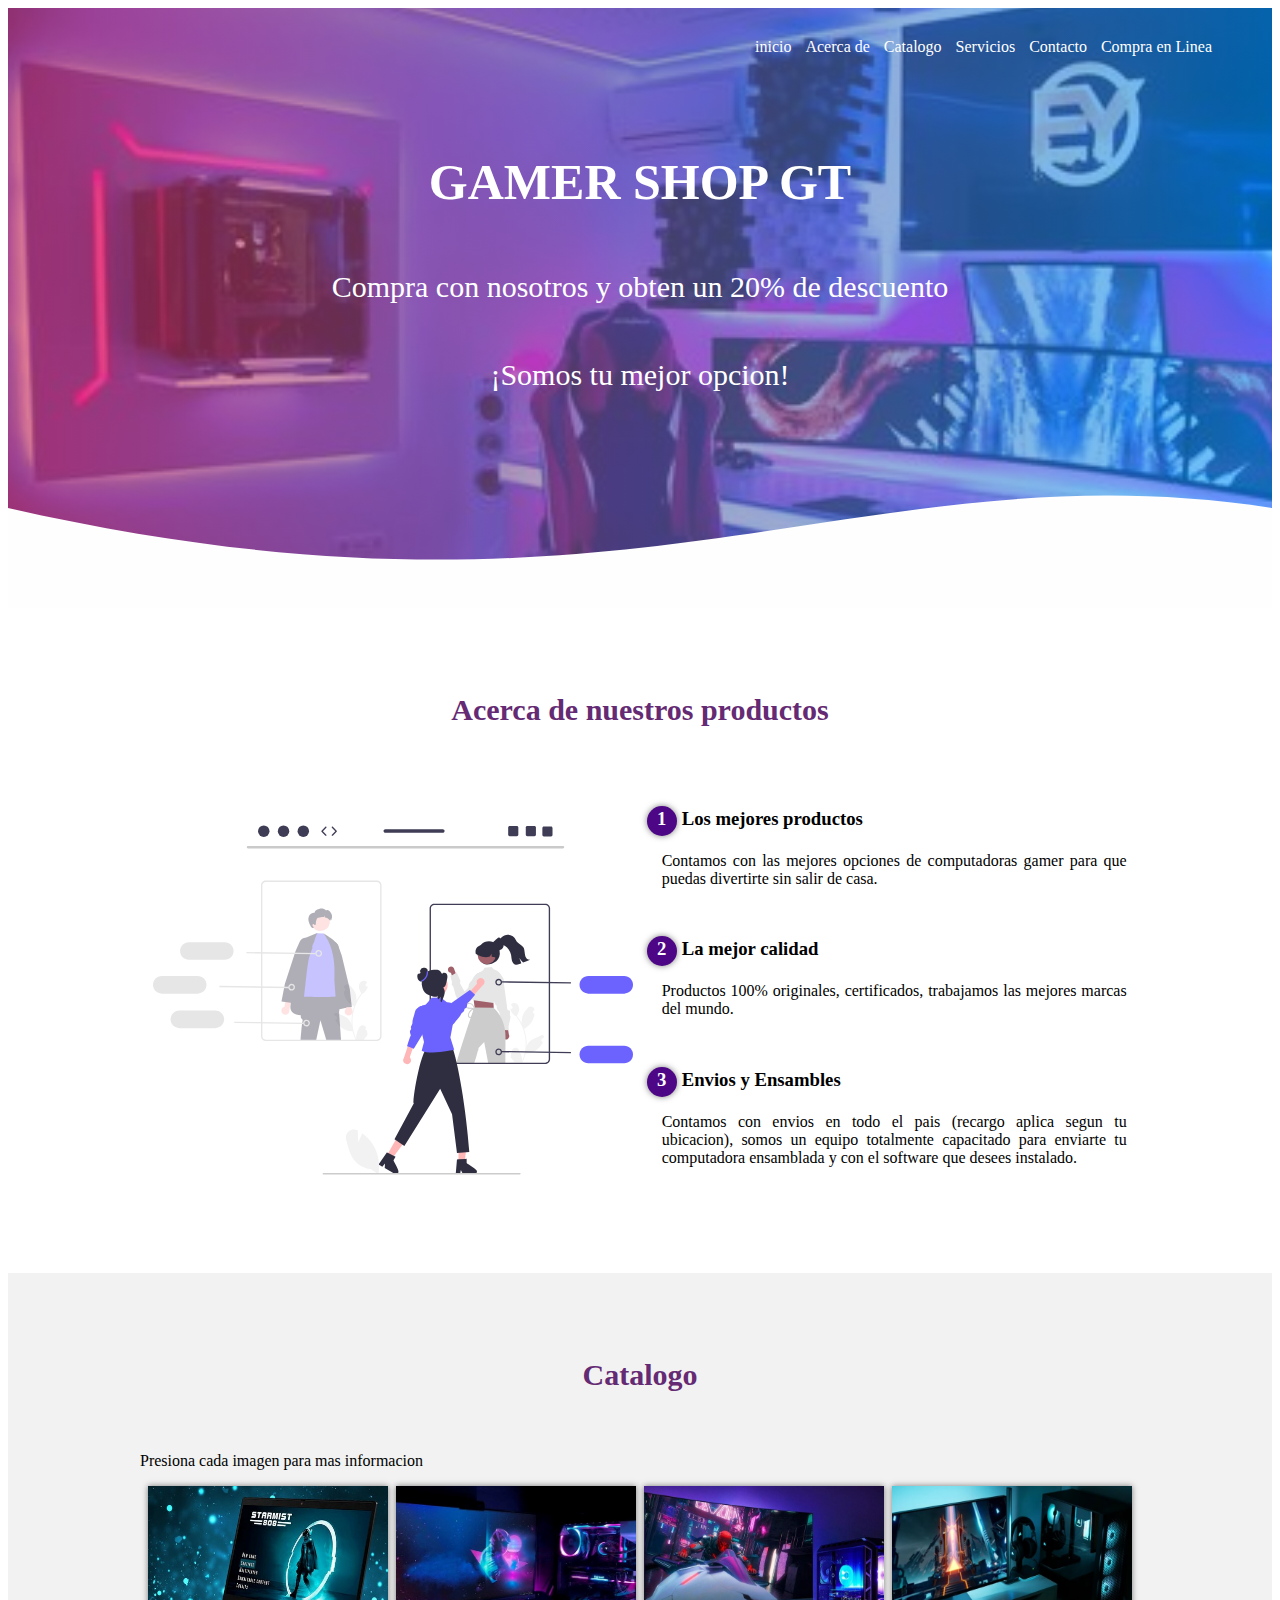
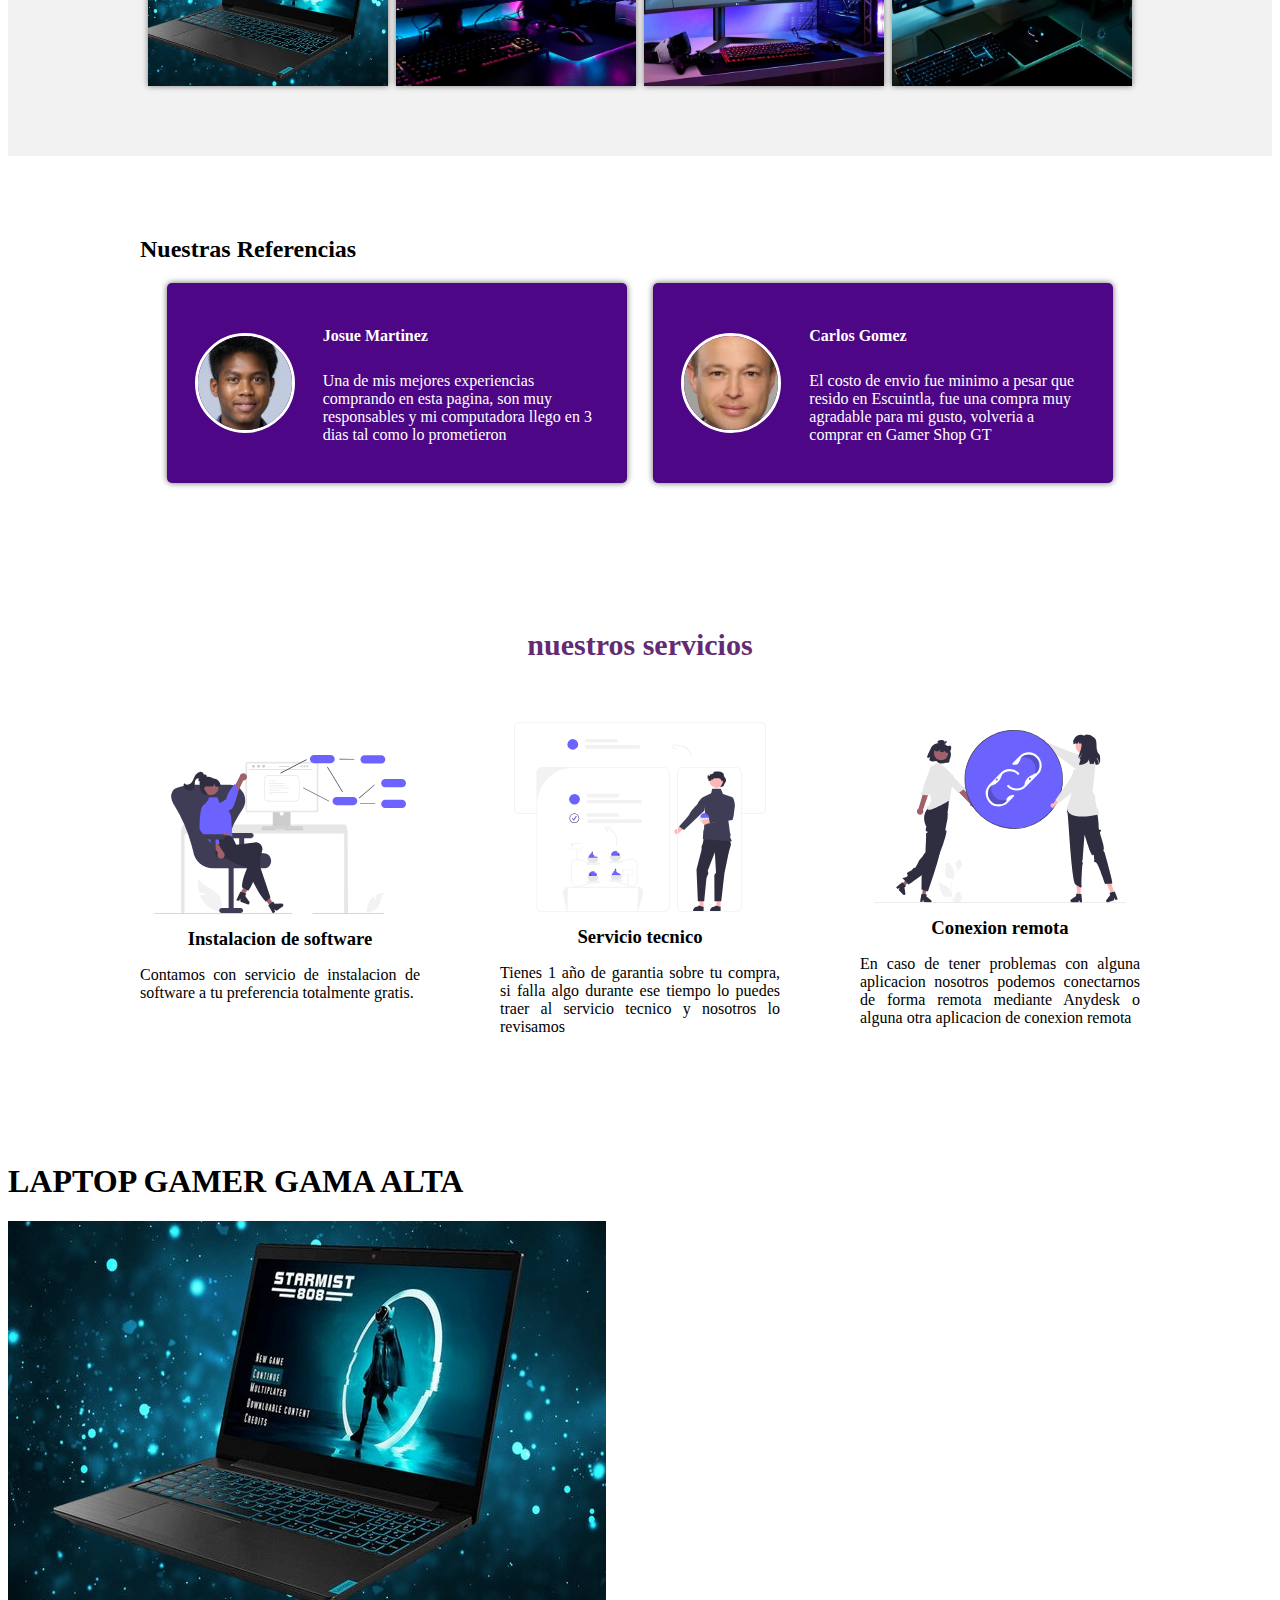
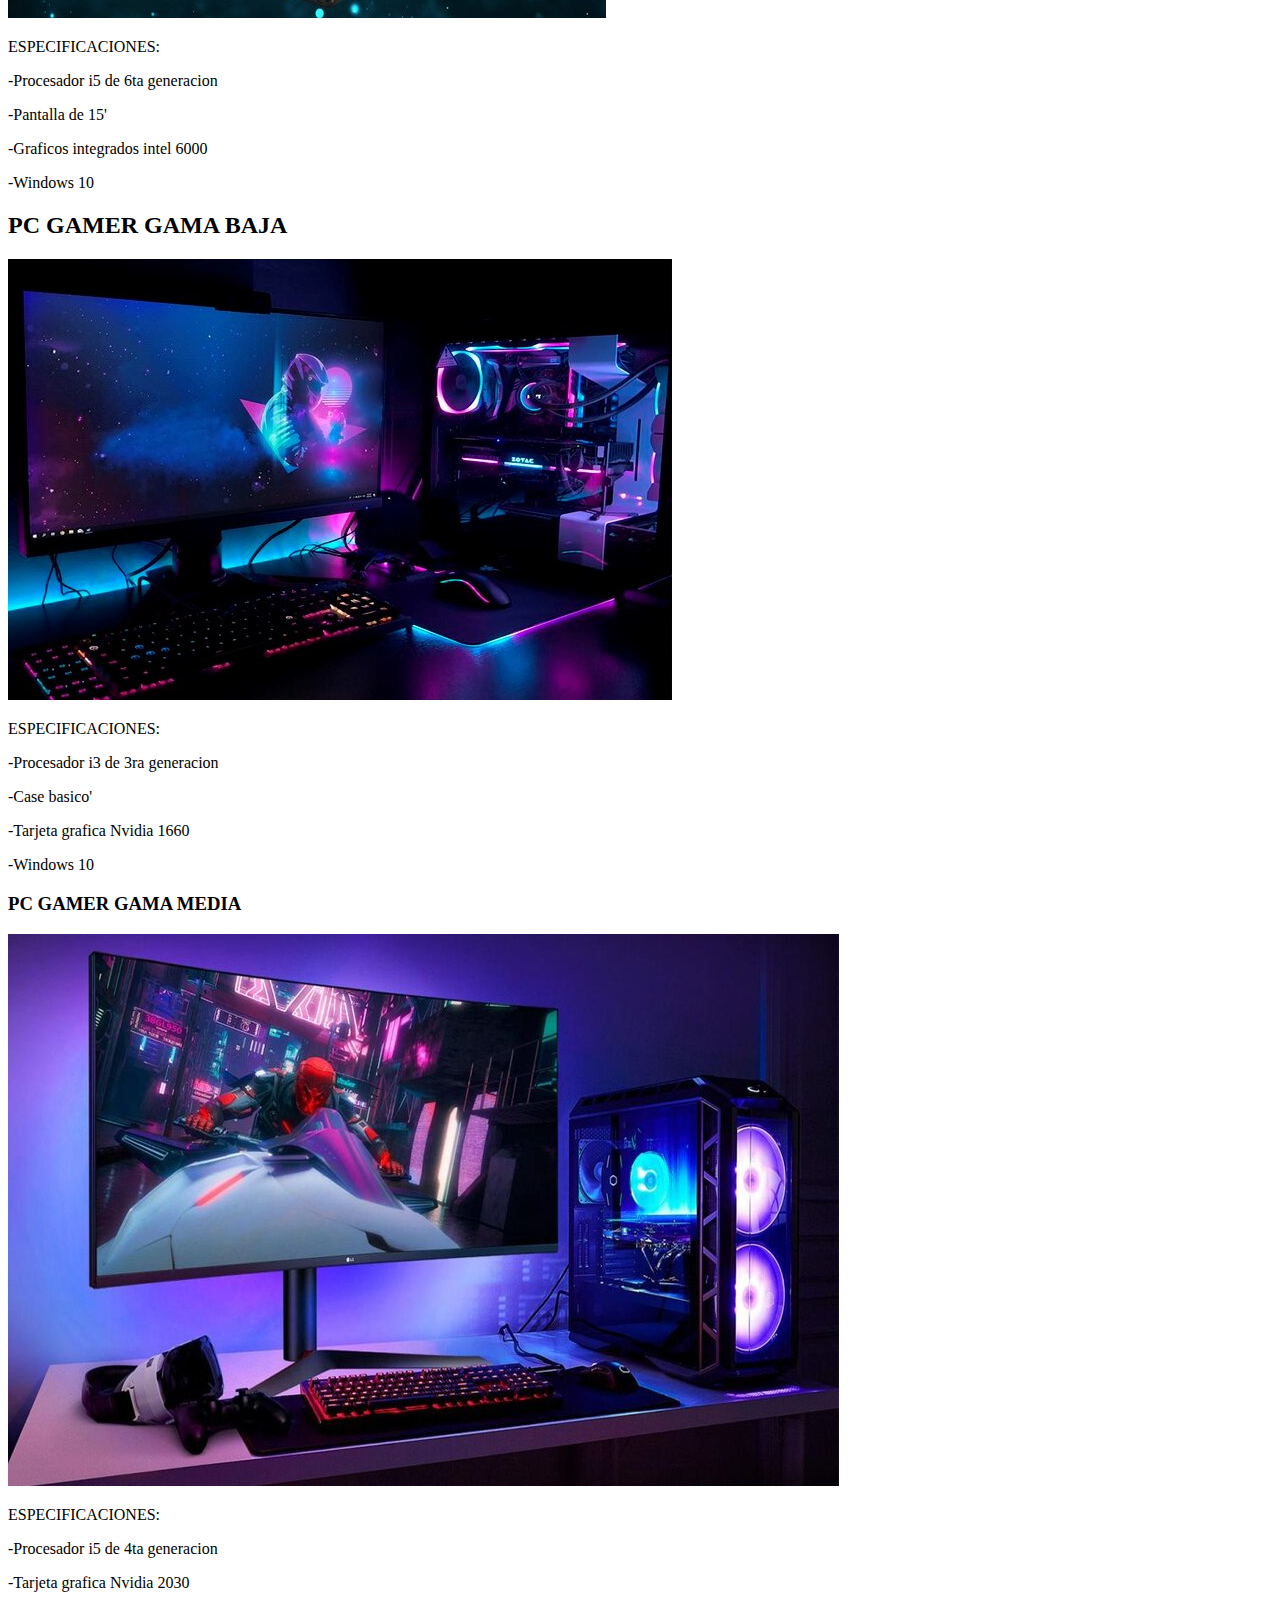
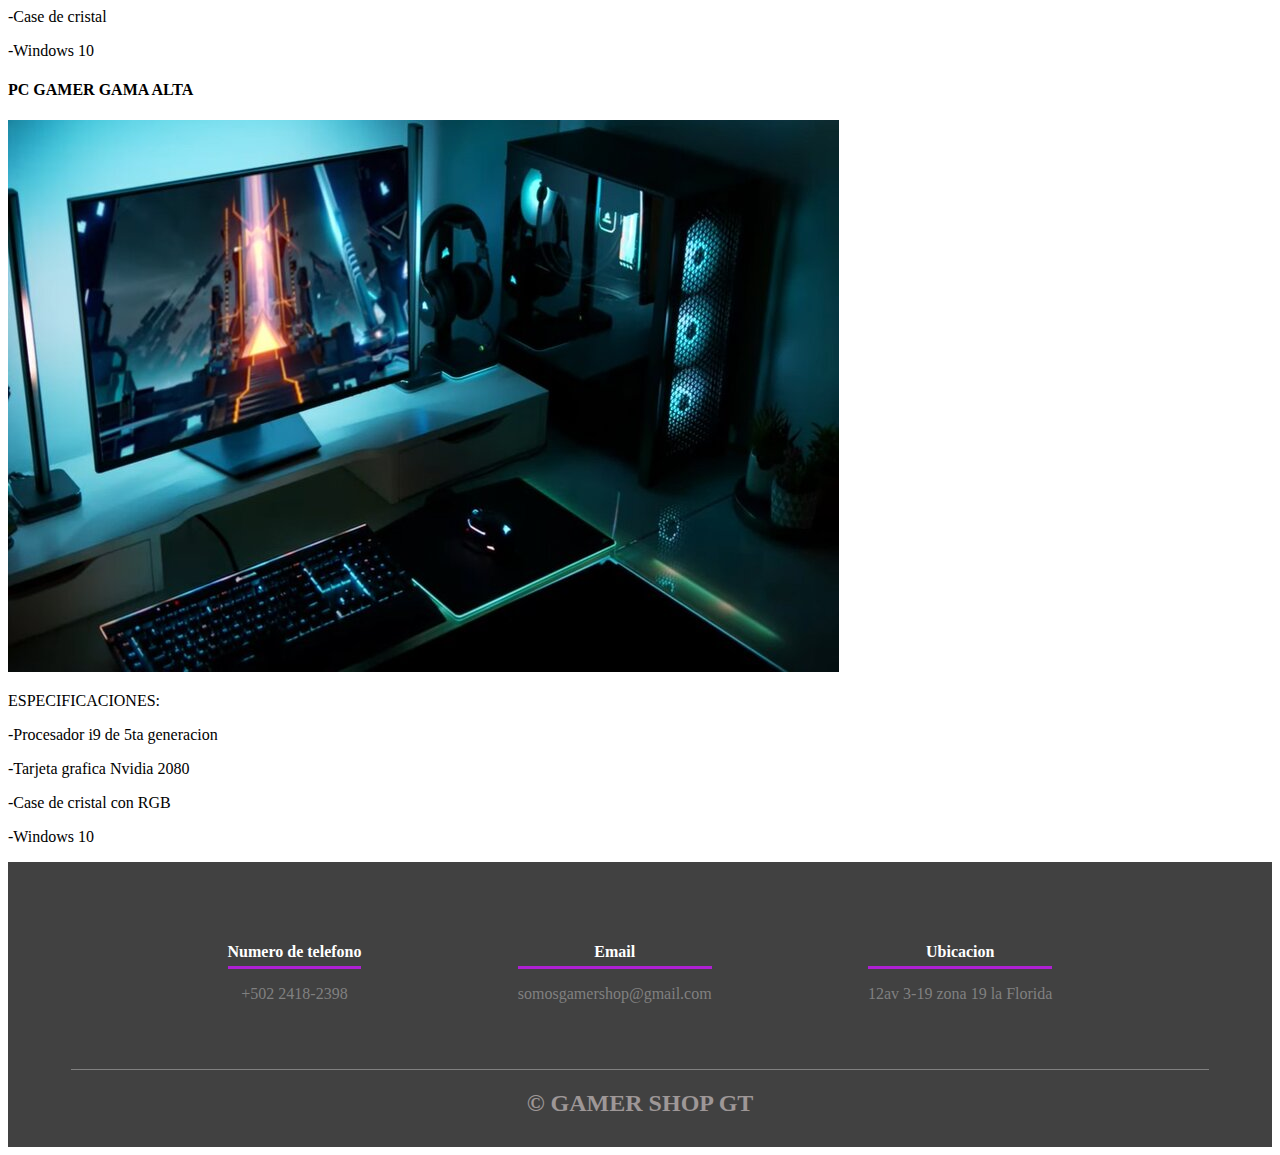
<file: index.html>
<!DOCTYPE html>
<html lang="es">
<head>
     <meta charset="UTF-8">
     <meta name="viewport" content="width=device-width, initial-scale=1.0">
     <meta http-equiv="X-UA-Compatible" content="ie=edge">
     <link rel="shortcut icon" href="img/prueba1.png" type="image/x-icon">
     <link rel="stylesheet" href="css/Estilos.css">
</head>
<body>
    <header>
        
        <nav>
            <a href="index.html">inicio </a>
            <a href="#Acercadenuestrosproductos">Acerca de</a>
            <a href="#Catalogo">Catalogo</a>
            <a href="#Servicios">Servicios</a>
            <a href="#Contacto">Contacto</a>
            <a href="Compras.html">Compra en Linea</a>
        </nav>
    
        <section class="textos-header">
            <h1>GAMER SHOP GT</h1>
            <h2>Compra con nosotros y obten un 20% de descuento </h2>
            <h3>¡Somos tu mejor opcion!</h3>
        </section>
        <div class="wave" style="height: 150px; overflow: hidden;" ><svg viewBox="0 0 500 150" preserveAspectRatio="none" 
            style="height: 100%; width: 100%;">
            <path d="M0.00,49.98 C248.59,192.94 336.05,-13.30 500.00,49.98 L500.00,150.00 L0.00,150.00 Z" 
            style="stroke: none; fill: rgb(254, 254, 254);"></path>
        </svg></div>

    </header>
        <main>
            <section class="contenedor sobre-nosotros">
                <h2 class="titulo"id="Acercadenuestrosproductos">Acerca de nuestros productos</h2>
                <div class="contenedor-sobre-nosotros">
                    <img src="img/ilustracion2.svg" alt="" class="imagen-about-us">
                    <div class="contenido-textos">
                        <h3><span>1</span>Los mejores productos</h3>
                        <p>Contamos con las mejores opciones de computadoras gamer para que puedas divertirte sin salir de casa.</p>
                        <h3><span>2</span>La mejor calidad</h3>
                        <p>Productos 100% originales, certificados, trabajamos las mejores marcas del mundo.</p>
                        <h3><span>3</span>Envios y Ensambles</h3>
                        <p>Contamos con envios en todo el pais (recargo aplica segun tu ubicacion), somos un equipo totalmente capacitado para enviarte tu computadora ensamblada y con el software que desees instalado.</p>
                    </div>
                </div>
            </section>
            <section class="portafolio">
                <div class="contenedor">
                    <h2 class="titulo" id="Catalogo">Catalogo</h2>
                    <p>Presiona cada imagen para mas informacion</p>
                    <div class="galeria-port">
                        <div class="imagen-port">
                            <img src="img/product1.jpg" alt="">
                            <div class="hover-galeria">
                                <img src="img/icono1.png" alt="">
                                <p>LAPTOP GAMER GAMA ALTA</p>
                                <a href="#Laptop" type="button">PRESIONA PARA MAS INFORMACION</a>
                            </div>
                        </div>
                        <div class="imagen-port">
                            <img src="img/product2.jpg" alt="">
                            <div class="hover-galeria">
                                <img src="img/icono1.png" alt="">
                                <p>PC GAMER GAMA BAJA</p>
                                <a href="#Gamabaja" type="button">PRESIONA PARA MAS INFORMACION</a>
                            </div>
                            
                        </div>
                        <div class="imagen-port">
                            <img src="img/product3.jpg" alt="">
                            <div class="hover-galeria">
                                <img src="img/icono1.png" alt="">
                                <p>PC GAMER GAMA MEDIA</p>
                                <a href="#Gamamedia" type="button">PRESIONA PARA MAS INFORMACION</a>   
                            </div>
                        </div>
                        <div class="imagen-port">
                            <img src="img/product4.jpg" alt="">
                            <div class="hover-galeria">
                                <img src="img/icono1.png" alt="">
                                <p>PC GAMER GAMA ALTA</p>
                                <a href="#Gamaalta" type="button">PRESIONA PARA MAS INFORMACION</a>
                            </div>
                        </div>
                    </div>
                </div>
            </section>
            <div class="referencias contenedor">
                <h2 id=>Nuestras Referencias</h2>
                <div class="cards">
                    <div class="card">
                        <img src="img/face1.jpg" alt="">
                        <div class="contenido-texto-card">
                            <h4>Josue Martinez</h4>
                            <p>Una de mis mejores experiencias comprando en esta pagina, son muy responsables y mi computadora llego en 3 dias tal como lo prometieron</p>
                        </div>
                    </div>
                    <div class="card">
                        <img src="img/face2.jpg" alt="">
                        <div class="contenido-texto-card">
                            <h4>Carlos Gomez</h4>
                            <p>El costo de envio fue minimo a pesar que resido en Escuintla, fue una compra muy agradable para mi gusto, volveria a comprar en Gamer Shop GT</p>
                        </div>
                    </div>
                </div>
            </div>
            <section class="about-service">
                <div class="contenedor">
                    <h2 class="titulo" id="Servicios">nuestros servicios</h2>
                    <div class="servicio-cont">
                        <div class="servicio-ind">
                            <img src="img/ilustracion1.svg" alt="">
                            <h3>Instalacion de software</h3>
                            <p>Contamos con servicio de instalacion de software a tu preferencia totalmente gratis.</p>
                        </div>
                        <div class="servicio-ind">
                            <img src="img/ilustracion4.svg" alt="">
                            <h3>Servicio tecnico</h3>
                            <p>Tienes 1 año de garantia sobre tu compra, si falla algo durante ese tiempo lo puedes traer al servicio tecnico y nosotros lo revisamos</p>
                        </div>
                        <div class="servicio-ind">
                            <img src="img/ilustracion3.svg" alt="">
                            <h3>Conexion remota</h3>
                            <p>En caso de tener problemas con alguna aplicacion nosotros podemos conectarnos de forma remota mediante Anydesk o alguna otra aplicacion de conexion remota</p>
                        </div>
                    </div>
                </div>
            </section>
        </main>
        <div class="imagen-port1" id="Laptop">
           <h1><span></span>LAPTOP GAMER GAMA ALTA</h1> 
            <img src="img/product1.jpg" alt="">
                <div class="contenido-textos1">
                    <p>ESPECIFICACIONES:</p>
                    <p>-Procesador i5 de 6ta generacion</p>
                    <p>-Pantalla de 15'</p>
                    <p>-Graficos integrados intel 6000</p>
                    <p>-Windows 10</p>
                    
                </div>
        </div>


        <div class="imagen-port1" id="Gamabaja">
            <h2><span></span>PC GAMER GAMA BAJA</h2> 
            <img src="img/product2.jpg" alt="">
            <div class="contenido-textos2">
                <p>ESPECIFICACIONES:</p>
                    <p>-Procesador i3 de 3ra generacion</p>
                    <p>-Case basico'</p>
                    <p>-Tarjeta grafica Nvidia 1660</p>
                    <p>-Windows 10</p>
            </div>   
        </div>    
        

        <div class="imagen-port1" id="Gamamedia">
            <h3><span></span>PC GAMER GAMA MEDIA</h3> 
            <img src="img/product3.jpg" alt="">
            <div class="contenido-textos3">
                <p>ESPECIFICACIONES:</p>
                    <p>-Procesador i5 de 4ta generacion</p>
                    <p>-Tarjeta grafica Nvidia 2030</p>
                    <p>-Case de cristal</p>
                    <p>-Windows 10</p>
            </div> 
        </div>   

        <div class="imagen-port1" id="Gamaalta">
            <h4><span></span>PC GAMER GAMA ALTA</h4> 
            <img src="img/product4.jpg" alt="">
            <div class="contenido-textos4">
                <p>ESPECIFICACIONES:</p>
                <p>-Procesador i9 de 5ta generacion</p>
                <p>-Tarjeta grafica Nvidia 2080</p>
                <p>-Case de cristal con RGB</p>
                <p>-Windows 10</p>
            </div>
        </div>

        <footer>
            <div class="contenedor-footer">
                <div class="content-footer">
                    <h4 id="Contacto">Numero de telefono</h4>
                    <p>+502 2418-2398</p>
                </div>
                <div class="content-footer">
                    <h4>Email</h4>
                    <p>somosgamershop@gmail.com</p>
                </div>
                <div class="content-footer">
                    <h4>Ubicacion</h4>
                    <p>12av 3-19 zona 19 la Florida</p>
                </div>
            </div>
            <h2 class="titulo-final">
                &copy; GAMER SHOP GT
            </h2>
        </footer>

</body>
</file>
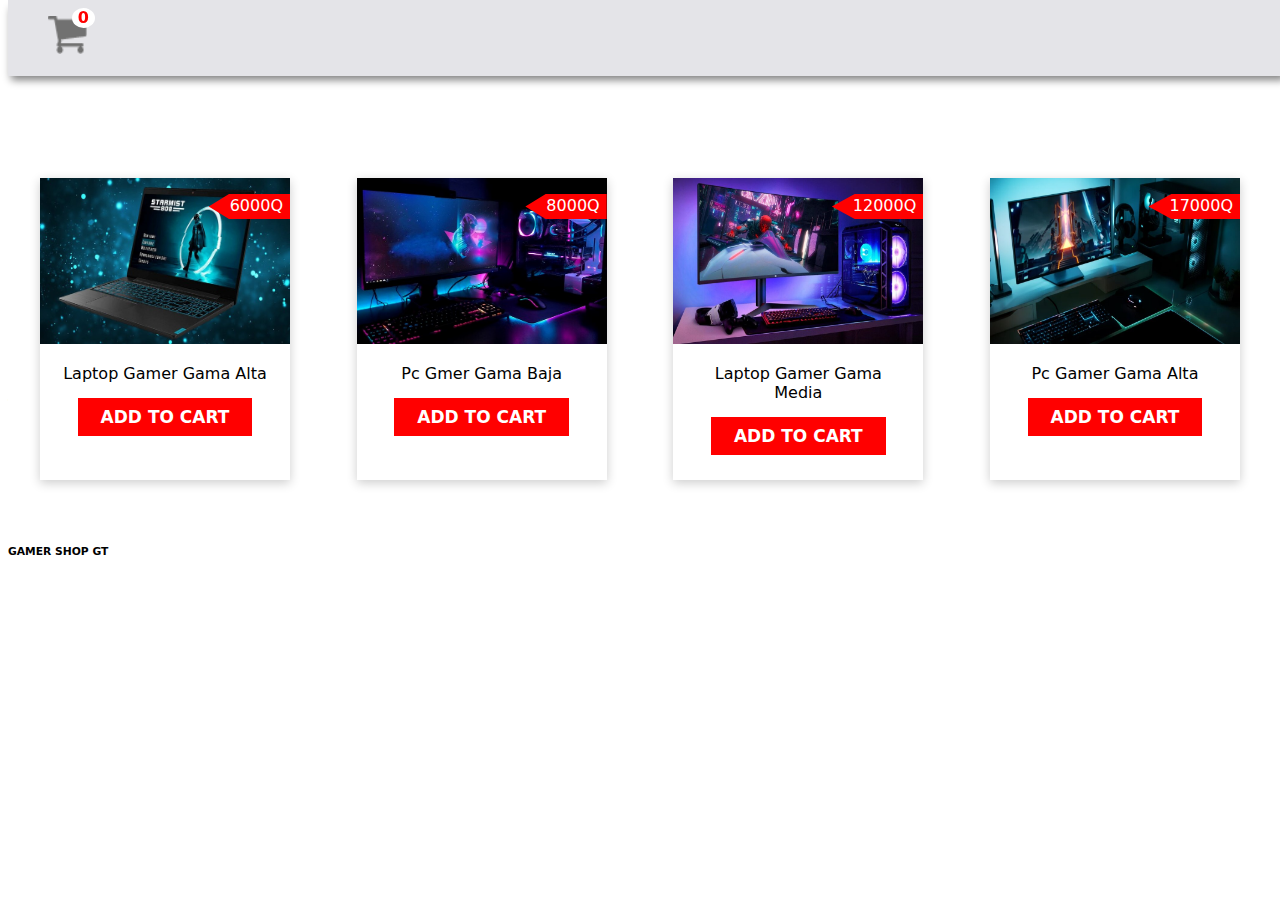
<file: Compras.html>
<!DOCTYPE html>
<html lang="en">
<head>
    <meta charset="UTF-8">
    <meta http-equiv="X-UA-Compatible" content="IE=edge">
    <meta name="viewport" content="width=device-width, initial-scale=1.0">
    <title>Document</title>
    <title> GAMER SHOP GT </title>
    <link rel="stylesheet" href="./css/style.css">
    
</head>
<body>
    <header>
        <div class="header-section container">
            <div>
                <img onmouseover="showCart(this)" class="cart" src="./img/cart.png" alt="">
                <p class="count-product">0</p>
            </div>
            <div class="cart-products" id="products-id">
                <p class="close-btn" onclick="closeBtn()">X</p>
                <h3>Mi carrito</h3>
                <div class="card-items">
                    <!-- <div class="item">
                        <img src="./images/products/keyboard-1.jpg" alt="">
                        <div class="item-content">
                            <h5>name of product name of product name of product</h5>
                            <h5 class="cart-price">45.50$</h5>
                            <h6>Amount: 3</h6>
                        </div>
                        <span>X</span>
                    </div>
    
                    <div class="item">
                        <img src="./images/products/keyboard-1.jpg" alt="">
                        <div class="item-content">
                            <h5>name of product name of product name of product</h5>
                            <h5 class="cart-price">45.50$</h5>
                            <h6>Amount: 3</h6>
                        </div>
                        <span class="delete-product" data-id="">X</span>
                    </div> -->
                </div>
                <h2>Total: <strong class="price-total">0</strong> $</h2>
            </div>
        </div>
    </header>
    <section class="container">
        <div class="products">
            <div class="carts">
                <div>
                    <img src="./img/product1.jpg" alt="">
                    <p><span>6000</span>Q</p>
                </div>
                <p class="title">Laptop Gamer Gama Alta</p>
                <a href="" data-id="1" class="btn-add-cart">add to cart</a>
            </div>
            <div class="carts">
                <div>
                    <img src="./img/product2.jpg" alt="">
                    <p><span>8000</span>Q</p>
                </div>
                <p class="title">Pc Gmer Gama Baja</p>
                <a href="" class="btn-add-cart" data-id="2">add to cart</a>
            </div>
            <div class="carts">
                <div>
                    <img src="./img/product3.jpg" alt="">
                    <p><span>12000</span>Q</p>
                </div>
                <p class="title"> Laptop Gamer Gama Media</p>
                <a href="" data-id="3" class="btn-add-cart">add to cart</a>
            </div>
            <div class="carts">
                <div>
                    <img src="./img/product4.jpg" alt="">
                    <p><span>17000</span>Q</p>
                </div>
                <p class="title"> Pc Gamer Gama Alta</p>
                <a href="" data-id="4" class="btn-add-cart">add to cart</a>
            </div>
        </div>
    </section>

    <footer>
        <h6>GAMER SHOP <span>GT</span>
        </h6>
    </footer>

    <script>
        function showCart(x){
            document.getElementById("products-id").style.display = "block";
        }
        function closeBtn(){
             document.getElementById("products-id").style.display = "none";
        }

    </script>
    <script src="./custom.js" ></script>
</body>
</html>
</file>
<file: css/Estilos.css>
*{
    margin: o;
    padding: 0;
    box-sizing: border-box;
}

body{
    font-family: 'open sans';
}

.contenedor{
    padding: 60px 0;
    width: 90%;
    max-width: 1000px;
    margin: auto;
    overflow: hidden;
}

.titulo{
    color: #642a73;
    font-size: 30px;
    text-align: center;
    margin-bottom: 60px;
}

/* Header */

header{
    width: 100%;
    height: 600px;
    background: #009FFF;  /* fallback for old browsers */
    background: -webkit-linear-gradient(to right, hsla(351, 83%, 55%, 0.601), hsla(203, 100%, 50%, 0.601)), url(../img/portada.jpg); /* W3C, IE 10+/ Edge, Firefox 16+, Chrome 26+, Opera 12+, Safari 7+ */
    background: linear-gradient(to right, hsla(351, 83%, 55%, 0.601), hsla(203, 100%, 50%, 0.601)), url(../img/portada.jpg); /* W3C, IE 10+/ Edge, Firefox 16+, Chrome 26+, Opera 12+, Safari 7+ */
    background-size: cover;
    background-attachment: fixed;
    position: relative;

}

nav{
    text-align: right;
    padding: 30px 50px 0 0;
}

nav > a{
    color: white;
    font-weight: 300;
    text-decoration: none;
    font-size: 16px;
    margin-right: 10px;
}

nav > a:hover{
    text-decoration: underline;
}

header .textos-header{
    display: flex;
    height: 430px;
    width: 100%;
    align-items: center;
    justify-content: center;
    flex-direction: column; 
    text-align: center;
}

.textos-header h1{
    font-size: 50px;
    color: white;
}

.textos-header h2{
    font-size: 30px;
    font-weight: 300;
    color: white;
}

.textos-header h3{
    font-size: 30px;
    font-weight: 300;
    color: white;
}


.wave{
    position: absolute;
    bottom: 0;
    width: 100%;
}

/* About us */

.contenedor-sobre-nosotros{
    display: flex;
    justify-content: space-evenly;
}

.imagen-about-us{
    width: 48%;
}

.sobre-nosotros .contenido-textos{
    width: 48%;
}

.contenido-textos h3{
    margin-bottom: 15px;

}

.contenido-textos h3 span{
    background: #4d0686;
    color: white;
    border-radius: 50%;
    display: inline-block;
    text-align: center;
    width: 30px;
    height: 30px;
    padding: 2px;
    box-shadow: 0 0 6px 0 rgba(0, 0, 0, .5);
    margin-right: 5px;
}

.contenido-textos p{
    padding: 0px 0px 30px 15px;
    font-weight: 300;
    text-align: justify;
}

/* Galeria */

.portafolio{
    background:#f2f2f2;
}

.galeria-port{
    display: flex;
    justify-content: space-evenly;
    flex-wrap: wrap;
}

.imagen-port{
    width: 24%;
    margin-bottom: 10px;
    height: 200px;
    overflow: hidden;
    position: relative;
    cursor: pointer;
    box-shadow: 0 0 6px rgba(0, 0, 0, .5);
}

.imagen-port > img{
    width: 100%;
    height: 100%;
    object-fit: cover;
    display: block;
}

.hover-galeria{
    position: absolute;
    width: 100%;
    height: 100%;
    top: 0;
    transform: scale(0);
    background: hsla(273,91%,27%,0.7);
    transition: transform .5s;
    display: flex;
    justify-content: center;
    align-items: center;
    flex-direction: column;
}

.hover-galeria img{
    width: 50px;
}

.hover-galeria p{
    color: white;
}

.hover-galeria a{
    color: white;
    text-align: center;
}

.imagen-port:hover .hover-galeria{
    transform: scale(1);
}

/* Clientes */

.cards{
    display: flex;
    justify-content: space-evenly;
}

.cards .card{
    background: #4d0686;
    display: flex;
    width: 46%;
    height: 200px;
    align-items: center;
    justify-content: space-evenly;
    border-radius: 5px;
    box-shadow: 0 0 6px 0 rgba(0, 0, 0, 0.6);
}

.cards .card img{
    width: 100px;
    height: 100px;
    object-fit: cover;
    border: 3px solid white;
    border-radius: 50px;
    display: block;
}

.cards .card > .contenido-texto-card{
    width: 60%;
    color: white;
}

.cards .card > .contenido-texto-card p{
    font-weight: 300;
    padding-top: 5px;
}

/* Nuestro equipo */

.about-service{
    background: white;
    padding-bottom: 30px;
}

.servicio-cont{
    display: flex;
    justify-content: space-between;
    align-items: center;
}

.servicio-ind{
    width: 28%;
    text-align: center;
}

.servicio-ind img{
    width: 90%;
}

.servicio-ind h3{
    margin: 10px 0;
}

.servicio-ind p{
    font-weight: 300;
    text-align: justify;
}










/* footer */

footer{
    background: #414141;
    padding: 60px 0 30px 0;
    margin: auto;
    overflow: hidden;
}

.contenedor-footer{
    display: flex;
    width: 90%;
    justify-content: space-evenly;
    margin: auto;
    padding-bottom: 50px;
    border-bottom: 1px solid gray;
}

.content-footer{
    text-align: center;
}

.content-footer h4{
    color: white;
    border-bottom: 3px solid #af20d3;
    padding-bottom: 5px;
    margin-bottom: 10px;

}

.content-footer p{
    color: gray;    
}

.titulo-final{
    text-align: center;
    font-size: 24px;
    margin: 20px 0 0 0;
    color: #9e9797;
}

@media screen and (max-width:900px){
    header{
        background-position: center;
    }

    .contenedor-sobre-nosotros{
        flex-direction: column;
        justify-content: center;
        align-items: center;
    }

    .sobre-nosotros .contenido-textos{
        width: 90%;
    }

    .imagen-about-us{
        width: 90%;
    }

    /* Galeria */

    .imagen-port{
        width: 44%;
    }

    /* Clientes */

    .cards{
        flex-direction: column;
        justify-content: center;
        align-items: center;
    }

    .cards .card{
        width: 90%;
    }

    .cards .card:first-child{
        margin-bottom: 30px;
    }

    /* Servicios */

    .servicio-cont{
        justify-content: center;
        flex-direction: column;
    }

    .servicio-ind{
        width: 100%;
        text-align: center;
    }

    .servicio-ind:nth-child(1), .servicio-ind:nth-child(2){
        margin-bottom: 60px;
    }

    .servicio-ind img{
        width: 90%;
    }
}
</file>
<file: css/style.css>
body{
    font-family: system-ui;
}
header{
    background-color: #e4e4e8;
    padding-top: 18px;
    padding-bottom: 18px;
    box-shadow: 0 7px 8px -3px grey;
    position: fixed;
    width: 100%;
    margin-top: -10px;
    z-index: 99;
}
.container{
    max-width: 1200px;
    text-align: center;
    margin: auto;
}
.header-section{
    display: flex;
    justify-content: space-between;
    margin: auto;
    align-items: center;
    position: relative;
}
.header-section div{
    position: relative;
}
.header-section p{
    position: absolute;
    top: -24px;
    right: -8px;
    background-color: #fff;
    padding: 1px 6px;
    border-radius: 50%;
    color: red;
    font-weight: 700;
    font-family: system-ui;
    line-height: 18px;
}
.logo{
    width: 164px;
    height: 84px;
    cursor: pointer;
}
.cart{
    width: 39px;
    height: 38px;
    /* cursor: pointer; */
}
.cart-products{
    position: absolute!important;
    top: 82px;
    right: -18px;
    background-color: #fff;
    padding: 0 18px;
    box-shadow: 0 3px 10px rgb(0 0 0 / 20%);
    display: none;

    min-width: 290px;
}
/* .cart:hover{
    margin-bottom: 16px;
    transition-duration: .5s;
} */
.cart:hover{
    margin-bottom: 16px;
    transition-duration: .5s;
}
/*end header*/
.products{
    /* margin-top: 60px; */
    padding-top: 170px;
    display: flex;
    flex-wrap: wrap;
    justify-content: space-between;
}

.carts{
    max-width: 250px;
    box-shadow: 0 3px 10px rgb(0 0 0 / 20%);
    padding-bottom: 34px;
    margin-bottom: 40px;
}
.carts img{
    width: 100%;
}
.carts p{
    font-family: system-ui;
    font-weight: 500;
    padding: 0 20px;
    margin-bottom: 24px;
}
.carts div p{
    position: absolute;
    top: 0;
    right: 0px;
    background-color: red;
    color: #fff;
    padding: 2px 7px 4px 21px;
    clip-path: polygon(25% 0%, 100% 0%, 100% 100%, 25% 100%, 0% 50%);
}
.carts div{
    position: relative;
}
.carts a{
    font-family: system-ui;
    text-decoration: none;
    background: red;
    padding: 9px 23px;
    color: #fff;
    font-size: 17px;
    text-transform: uppercase;
    font-weight: 700;
}

.carts a:hover{
    background: #fff;
    color: red;
    border: solid 2px red;
    transition-duration: .3s;
}
/* .carts a:hover + .cart-products{
    display: block;
} */
/*float cart*/
.cart-products .item img{
    width: 115px;
}

.cart-products .item{
    display: flex;
    align-items: center;
    border-bottom: solid 2px red;
}
.cart-products .item .item-content{
    margin: 0 19px;
    width: 201px;
}
.cart-products .item .item-content h5{
    margin: 0;
    font-size: 15px;
    font-weight: 400;
    font-family: system-ui;
}
.cart-products .item .item-content h6{
    margin: 0;
    font-size: 13px;
    font-weight: 400;
    font-family: system-ui;
}
.cart-products .item span{
    background-color: red;
    padding: 0px 5px;
    border-radius: 50%;
    color: #fff;
    font-family: system-ui;
    cursor: pointer;
}
.cart-products h3{
    margin-bottom: 0;
}
.cart-products .item .item-content h5.cart-price{
    font-weight: 700;
}

/*stye to btn close*/
p.close-btn{
    top: -4px;
    right: 6px;
    cursor: pointer;
    color: #000;
}
</file>
